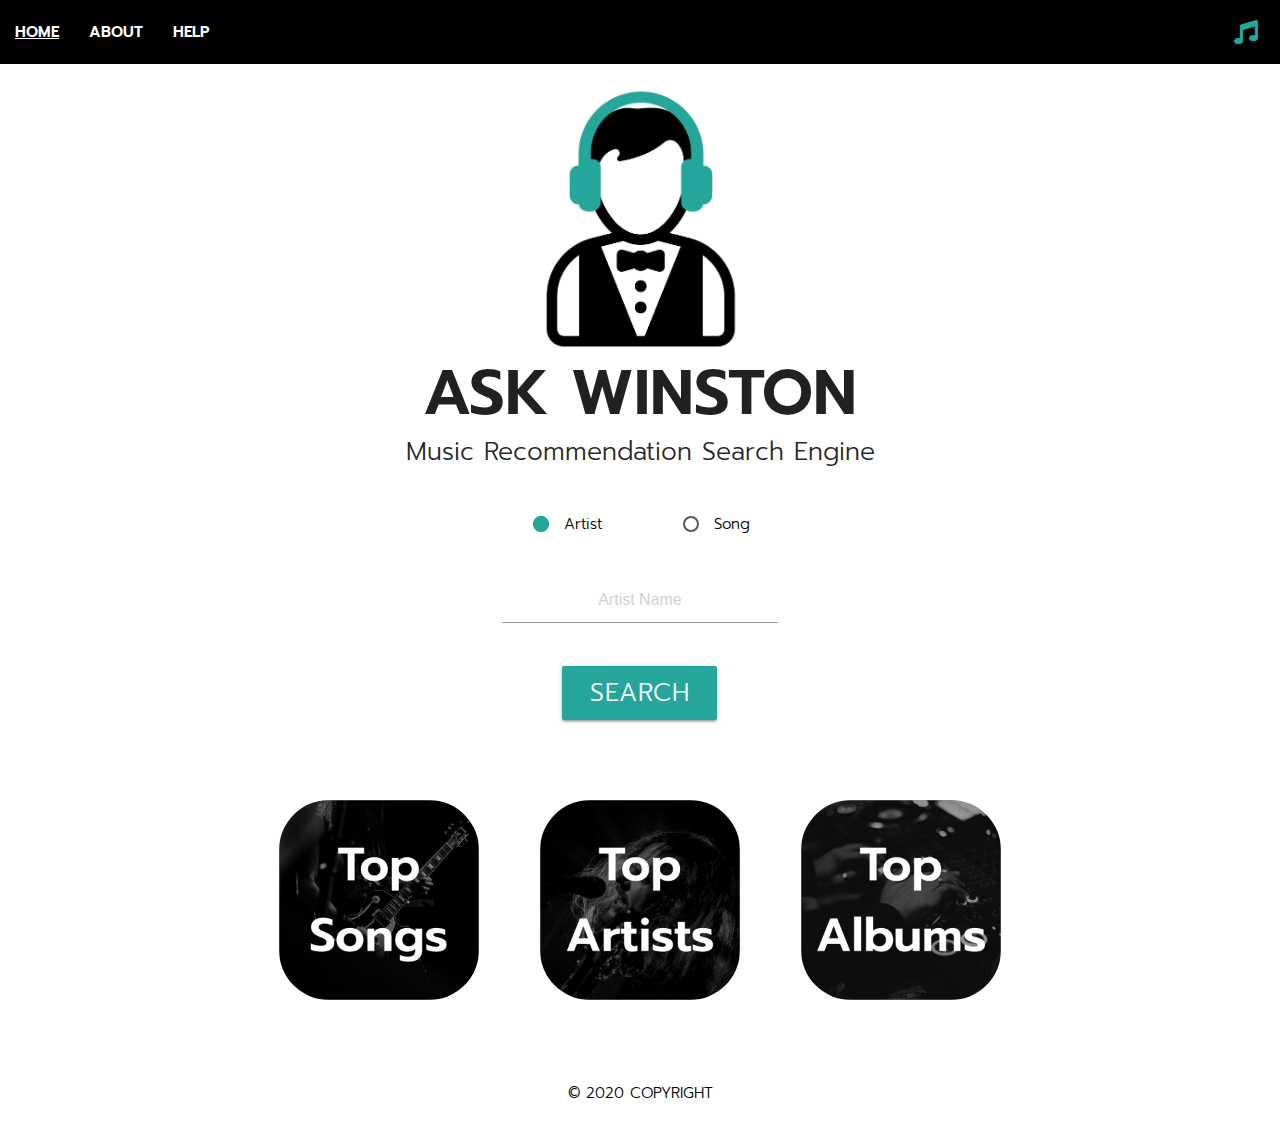
<file: index.html>
<!DOCTYPE html>
<html lang="en">
  <head>
    <meta charset="UTF-8" />
    <meta name="viewport" content="width=device-width, initial-scale=1.0" />
    <title>Ask Winston</title>
    <link rel="stylesheet" href="https://cdnjs.cloudflare.com/ajax/libs/font-awesome/5.11.2/css/all.css" />
    <link rel="icon" type="image/png" href="./assets/pics/note.png" />
    <link rel="stylesheet" href="https://cdnjs.cloudflare.com/ajax/libs/materialize/1.0.0/css/materialize.min.css" />
    <link href="https://fonts.googleapis.com/css2?family=Prompt:wght@200;300;600&display=swap" rel="stylesheet" />
    <link rel="stylesheet" href="./assets/styles.css" />
  </head>
  <body>
    <!--Navbar-->
    <header>
      <nav class="no-shadows">
        <div class="nav-wrapper">
          <a href="https://www.youtube.com/watch?v=oHg5SJYRHA0" target="_blank" class="brand-logo right" id="noteLogo"><i class="fa fa-music"></i></a>
          <a href="#" data-target="mobile-demo" class="sidenav-trigger"><i class="fas fa-bars"></i></a>
          <ul class="left hide-on-med-and-down">
            <li class="home-page active"><a href="./index.html">HOME</a></li>
            <li><a href="./about.html">ABOUT</a></li>
            <li><a href="./help.html">HELP</a></li>
          </ul>
        </div>
      </nav>
      <ul class="sidenav" id="mobile-demo">
        <li class="home-page active"><a href="./index.html">HOME</a></li>
        <li><a href="./about.html">ABOUT</a></li>
        <li><a href="./help.html">HELP</a></li>
      </ul>
    </header>
    <main>
      <div class="container">
        <!--Search Info Div-->
        <div class="searchInfo center-align">
          <!-- Logo -->
          <div class="row butlerdiv">
            <img src="./assets/pics/butler.png" alt="" class="butlerlogo"/>
          </div>
          <div class="row">
            <h1 id="askwinstonlogo">ASK WINSTON</h1>
            <h2 class="descriptiondiv">Music Recommendation Search Engine</h2>
          </div>
          <!-- Radio Buttons -->
          <div class="row s12">
            <form action="#">
              <p class="col s2 offset-m4">
                <label id="artistRadioBtn">
                  <input name="QuerySelect" type="radio" id="artistR2" checked/>
                  <span>Artist</span>
                </label>
              </p>
              <p class="col s2">
                <label id="songRadioBtn">
                  <input name="QuerySelect" type="radio" id="songR1">
                  <span>Song</span>
                </label>
              </p>
            </form>
          </div>
          <!-- Artist Form -->
          <div class="row artistForm center-align">
            <form class="col s12 m4 offset-m4">
              <div class="row">
                <div class="input-field col s12">
                  <input class="onlyArtistInput" type="text" class="validate" placeholder="Artist Name" />
                </div>
              </div>
              <button class="btn waves-effect waves-light btn-large submitArtistBtn" type="submit" name="action">Search</button>
            </form>
          </div>
          <!-- Song Form -->
          <div class="row songForm center-align hide">
            <form class="col s12 m6 offset-m3">
              <div class="row">
                <div class="input-field col s6">
                  <input class="songInput" type="text" class="validate" placeholder="Song Name" />
                </div>
                <div class="input-field col s6">
                  <input class="artistInput" type="text" class="validate" placeholder="Artist Name" />
                </div>
              </div>
              <button class="btn waves-effect waves-light btn-large submitBtn" type="submit" name="action">Search</button>
            </form>
          </div>
          <!-- Top Links -->
          <div class="row">
            <div class="col s4 right-align topLinks">
              <a href="#">
                <img src="./assets/pics/topsongs.png" alt="HTML tutorial" class="topImgs" data-type="top songs">
              </a>
            </div>
            <div class="col s4 center-align topLinks">
              <a href="#">
                <img src="./assets/pics/topartists.png" alt="HTML tutorial" class="topImgs" data-type="top artists">
              </a>
            </div>
            <div class="col s4 left-align topLinks">
              <a href="#">
                <img src="./assets/pics/topalbums.png" alt="HTML tutorial" class="topImgs" data-type="top albums">
              </a>
            </div>
          </div>
        </div>
        <!--Display Monthly Top Songs-->
        <div class="monthlyTopSongsDiv hide">
          <div class="row center-align">
            <h1>TOP SONGS</h1>
            <p class="monthlyText">Updated Monthly</p>
            <div class="monthlySongDiv"></div>
          </div>
        </div>
        <!--Display Monthly Top Artists-->
        <div class="monthlyTopArtistsDiv hide">
          <div class="row center-align">
            <h1>TOP ARTISTS</h1>
            <p class="monthlyText">Updated Monthly</p>
            <div class="monthlyArtistDiv"></div>
          </div>
        </div>
        <!-- Display Selected Artists Top Songs -->
        <div class="artistTopSongsInfoDiv hide">
          <div class="row artistTopSongInfo center-align">
            <h1>TOP SONGS</h1>
            <h2 class="artistTopSongH2"></h2>
            <button class="btn waves-effect waves-light returnArtistsTopBtn">Return to Results</button>
            <div class="artistTopSongDiv"></div>
          </div>
        </div>
        <!--Display Monthly Top Albums-->
        <div class="monthlyTopAlbumsDiv hide">
          <div class="row center-align">
            <h1>TOP ALBUMS</h1>
            <p class="monthlyText">Updated Monthly</p>
            <div class="monthlyAlbumDiv"></div>
          </div>
        </div>
        <!--Display Album Details-->
        <div class="albumDetailsDiv hide">
          <div class="row center-align">
            <h1>ALBUM DETAIL</h1>
            <button class="btn waves-effect waves-light returnBtn">Return to Results</button>
            <div class="albumDetailsInfo"></div>
            <div class="albumTrackTable center-align"></div>
          </div>
        </div>
        <!-- Display Similar Song Info Div -->
        <div class="songInfoDiv hide">
          <div class="row songInfo center-align">
            <h1>SIMILAR SONGS</h1>
            <div class="userSongDiv"></div>
          </div>
        </div>
        <!-- Lyric Modal -->
        <div id="modal1" class="lyricInfo center-align modal">
          <div class="modal-content">
            <h1 class="songLyric"></h1>
            <h2 class="artistLyric"></h2>
            <p class="lyric"></p>
          </div>
          <!-- <div class="modal-footer">
            <a href="#!" class="modal-close waves-effect waves-green btn-flat">x</a>
          </div> -->
        </div>
        <!-- Display Similar Artist Info Div -->
        <div class="artistInfoDiv hide">
          <div class="artistInfo center-align">
            <h1>SIMILAR ARTISTS</h1>
            <div class="userArtistChoice"></div>
            <div class="row userArtistDiv"></div>
          </div>
        </div>
        <!-- Display Top Songs Div -->
        <div class="topSongsInfoDiv hide">
          <div class="row topSongInfo center-align">
            <h1>TOP SONGS</h1>
            <h2 class="userTopSongH2"></h2>
            <button class="btn waves-effect waves-light returnArtistsBtn">Return to Results</button>
            <div class="userTopSongDiv"></div>
          </div>
        </div>
      </div>
    </main>
    <footer class="page-footer">
      <div class="container">
        <p class="copyright-text center-align">© 2020 COPYRIGHT</p>
      </div>
    </footer>
    <!--Scripts and JQuery-->
    <script src="https://code.jquery.com/jquery-3.5.1.min.js" integrity="sha256-9/aliU8dGd2tb6OSsuzixeV4y/faTqgFtohetphbbj0=" crossorigin="anonymous"></script>
    <script src="https://cdnjs.cloudflare.com/ajax/libs/materialize/1.0.0/js/materialize.min.js"></script>
    <!-- <script src="./assets/scripts/script.js"></script> -->
    <script src="./assets/scripts/songScript.js"></script>
    <script src="./assets/scripts/artistScript.js"></script>
    <script src="assets/scripts/topScript.js"></script>
  </body>
</html>
</file>
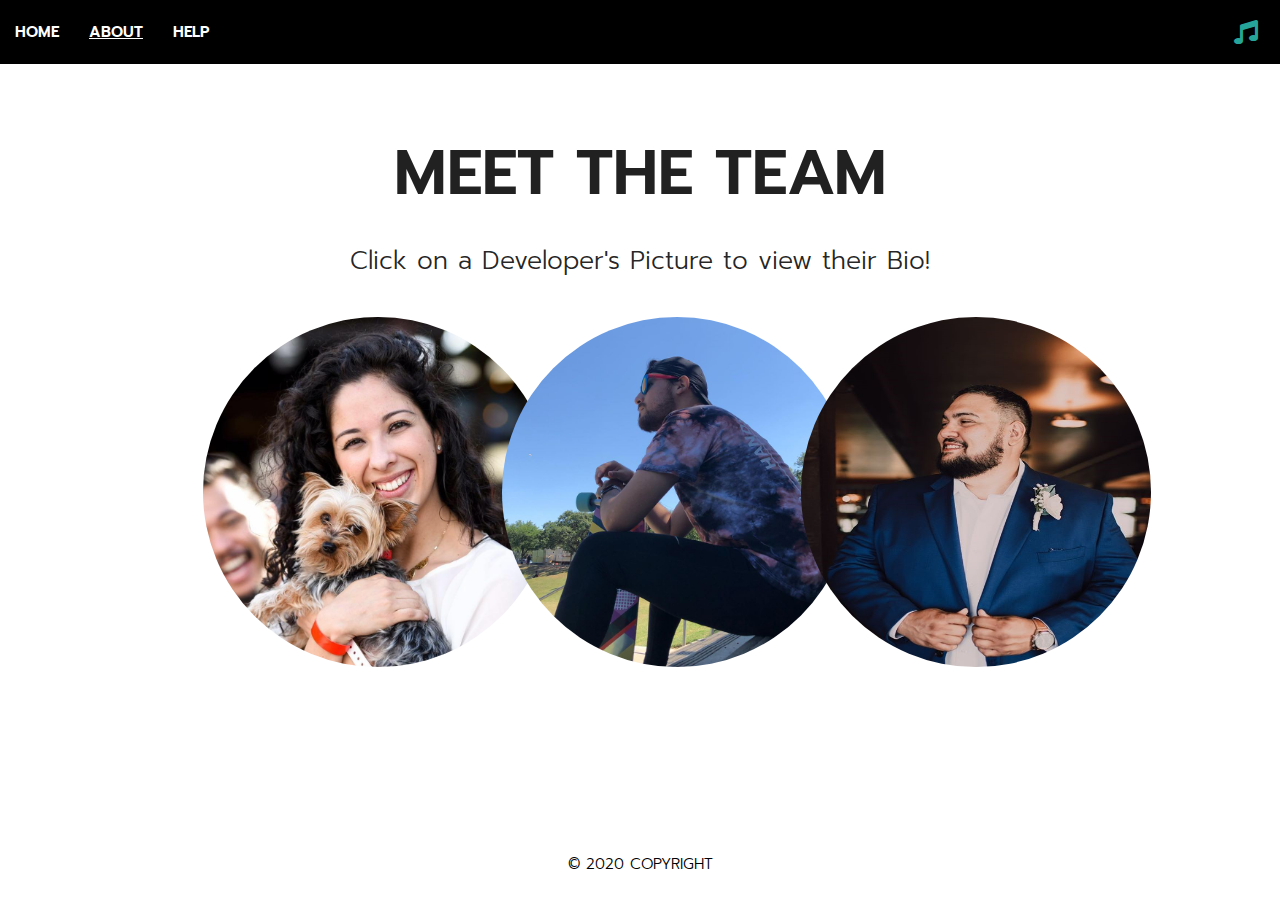
<file: about.html>
<!DOCTYPE html>
<html lang="en">
  <head>
    <meta charset="UTF-8" />
    <meta name="viewport" content="width=device-width, initial-scale=1.0" />
    <title>About</title>
    <link rel="stylesheet" href="https://cdnjs.cloudflare.com/ajax/libs/font-awesome/5.11.2/css/all.css" />
    <link rel="icon" type="image/png" href="./assets/pics/note.png" />
    <link rel="stylesheet" href="https://cdnjs.cloudflare.com/ajax/libs/materialize/1.0.0/css/materialize.min.css" />
    <link href="https://fonts.googleapis.com/css2?family=Prompt:wght@200;300;600&display=swap" rel="stylesheet" />
    <link rel="stylesheet" href="./assets/styles.css" />
  </head>
  <body>
    <!--Navbar-->
    <header>
      <nav class="no-shadows">
        <div class="nav-wrapper">
          <a href="https://www.youtube.com/watch?v=oHg5SJYRHA0" target="_blank" class="brand-logo right" id="noteLogo"><i class="fa fa-music"></i></a>
          <a href="#" data-target="mobile-demo" class="sidenav-trigger"><i class="fas fa-bars"></i></a>
          <ul class="left hide-on-med-and-down">
            <li><a href="./index.html">HOME</a></li>
            <li class="active"><a href="./about.html">ABOUT</a></li>
            <li><a href="./help.html">HELP</a></li>
          </ul>
        </div>
      </nav>
      <ul class="sidenav" id="mobile-demo">
        <li><a href="./index.html">HOME</a></li>
        <li class="active"><a href="./about.html">ABOUT</a></li>
        <li><a href="./help.html">HELP</a></li>
      </ul>
    </header>
    <main>
      <!--Dev Team Title-->
      <div class="container center-align">
        <div class="row">
          <h1 class="aboutH1">MEET THE TEAM</h1>
          <h2>Click on a Developer's Picture to view their Bio!</h2>
          <button class="hide btn waves-effect waves-light" id="meetDevBtn">BACK</button>
        </div>
        <!--Dev Team images and bios-->
        <div class="center-align dev-pics">
          <div class="row">
            <div class="col s4" id="inezImageCol">
              <input type="image" id="inezImage" src="./assets/pics/inez.jpg" alt="young-hispanic-female-holding-small-dog" class="circle" height="350" width="350" />
            </div>
            <div class="col s4" id="marcImageCol">
              <input type="image" id="marcImage" src="./assets/pics/marc.jpg" alt="young-hispanic-male-sitting-on-bench" class="circle" height="350" width="350" />
            </div>
            <div class="col s4" id="ramonImageCol">
              <input type="image" id="ramonImage" src="./assets/pics/ramon.jpg" alt="young-hispanic-male-posing" class="circle" height="350" width="350" />
            </div>
          </div>
          <div class="row">
            <p class="col hide" id="inezBio">
              Inez Escandon is enrolled in UT’s Coding and Programming Bootcamp and working to transition out of her career in Education. She is currently working as an elementary teacher in which she
              has 10 years experience. She graduated with a Bachelor’s Degree in Bilingual Education from the University of Texas at Austin and a Master’s Degree in Instructional Technology.
            </p>
            <p class="col hide" id="marcBio">
              Marc is currently enrolled in the Houston Coding Bootcamp provided by the University of Texas at Austin. His attendance is the first step in what he hopes to be a career change as a Web
              Developer. His career thus far has seen him working as an IT Professional and Customer Support Specialist across various organizations for ~6 years after getting his degree in Management
              Information Systems from the Mays Business School at TAMU.
            </p>
            <p class="col hide" id="ramonBio">
              Ramon is currently a student at the University of Texas at University of Houston Coding Bootcamp. He has joined this coding bootcamp with hopes of transitioning out of his almost decade
              long career in oil and gas into a career in Web Development. Ramon has seen many sides of oil and gas from the floor of a rig and production management to field equipment sales and
              logistics.
            </p>
          </div>
        </div>
      </div>
    </main>
    <!--Footer-->
    <footer class="page-footer">
      <div class="container">
        <p class="copyright-text center-align">© 2020 COPYRIGHT</p>
      </div>
    </footer>
    <!--Scripts and JQuery-->
    <script src="https://code.jquery.com/jquery-3.5.1.min.js" integrity="sha256-9/aliU8dGd2tb6OSsuzixeV4y/faTqgFtohetphbbj0=" crossorigin="anonymous"></script>
    <script src="https://cdnjs.cloudflare.com/ajax/libs/materialize/1.0.0/js/materialize.min.js"></script>
    <script src="./assets/scripts/songScript.js"></script>
    <script src="./assets/scripts/artistScript.js"></script>
    <script src="./assets/scripts/topScript.js"></script>
    <script src="./assets/scripts/aboutScript.js"></script>
  </body>
</html>
</file>
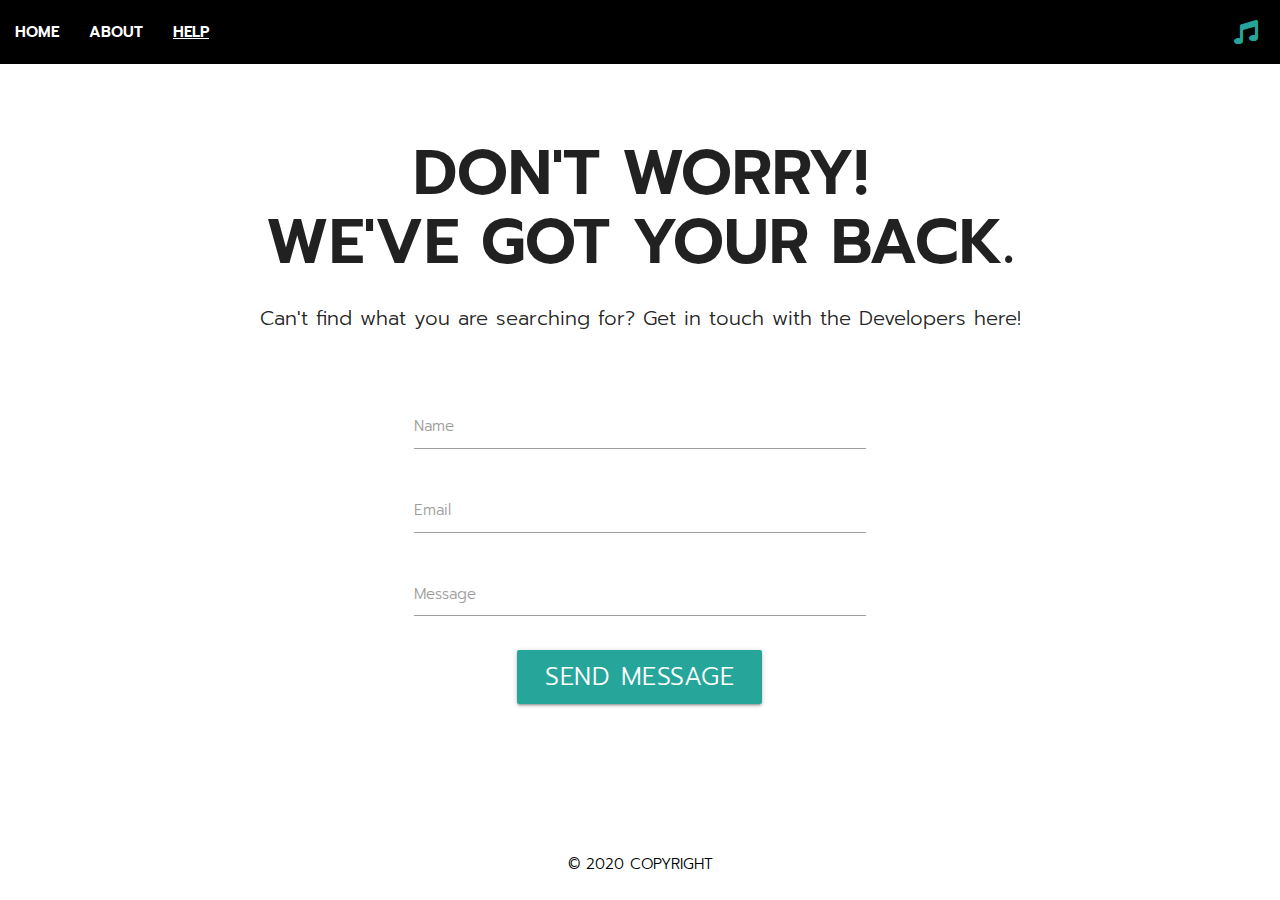
<file: help.html>
<!DOCTYPE html>
<html lang="en">
  <head>
    <meta charset="UTF-8" />
    <meta name="viewport" content="width=device-width, initial-scale=1.0" />
    <title>Help</title>
    <link rel="stylesheet" href="https://cdnjs.cloudflare.com/ajax/libs/font-awesome/5.11.2/css/all.css" />
    <link rel="icon" type="image/png" href="./assets/pics/note.png" />
    <link rel="stylesheet" href="https://cdnjs.cloudflare.com/ajax/libs/materialize/1.0.0/css/materialize.min.css" />
    <link href="https://fonts.googleapis.com/css2?family=Prompt:wght@200;300;600&display=swap" rel="stylesheet">
    <link rel="stylesheet" href="./assets/styles.css" />
  </head>
  <body>

    <!--Navbar-->
    <header>
      <nav class="no-shadows">
        <div class="nav-wrapper">
          <a href="https://www.youtube.com/watch?v=oHg5SJYRHA0" target="_blank" class="brand-logo right" id="noteLogo"><i class="fa fa-music"></i></a>
          <a href="#" data-target="mobile-demo" class="sidenav-trigger"><i class="fas fa-bars"></i></a>
          <ul class="left hide-on-med-and-down">
            <li><a href="./index.html">HOME</a></li>
            <li><a href="./about.html">ABOUT</a></li>
            <li class="active"><a href="./help.html">HELP</a></li>
          </ul>
        </div>
      </nav>

      <ul class="sidenav" id="mobile-demo">
        <li><a href="./index.html">HOME</a></li>
        <li><a href="./about.html">ABOUT</a></li>
        <li class="active"><a href="./help.html">HELP</a></li>
      </ul>
    </header>

  <main>
    <div class="container center-align">
        <h1>DON'T WORRY!<br>WE'VE GOT YOUR BACK.</h1>
        <P class="help-tag">Can't find what you are searching for?  Get in touch with the Developers here!</P>
    </div>
    <div class="container">
      <div class="row">
          <div class="col m10 offset-m1 s12">
              <div class="row">
                  <form class="col m8 offset-m2 s12">
                          <div class="input-field col s12">
                              <input id="name" type="text">
                              <label for="name">Name</label>
                          </div>
                          <div class="input-field col s12">
                              <input id="email" type="email" class="form-input">
                              <label for="email">Email</label>
                          </div>
                          <div class="input-field col s12">
                            <textarea id="message" class="materialize-textarea"></textarea>
                            <label for="message">Message</label>
                          </div>
                      
                      <div class="divider"></div>
                      <div class="row">
                          <div class="col m12">
                           <p class="center-align"><button class="btn btn-large waves-effect waves-light messageBtn" type="button" name="action">Send Message</button></p>
                          </div>
                      </div>
                  </form>
              </div>
          </div>
      </div>
  </div>
  </main>
    
    <footer class="page-footer">
        <div class="container">
          <p class="copyright-text center-align">© 2020 COPYRIGHT</p>
        </div>
    </footer>

    <!--Scripts and JQuery-->
    <script src="https://code.jquery.com/jquery-3.5.1.min.js" integrity="sha256-9/aliU8dGd2tb6OSsuzixeV4y/faTqgFtohetphbbj0=" crossorigin="anonymous"></script>
    <script src="https://cdnjs.cloudflare.com/ajax/libs/materialize/1.0.0/js/materialize.min.js"></script>
    <!-- <script src="./assets/scripts/script.js"></script> -->
    <script src="./assets/scripts/songScript.js"></script>
    <script src="./assets/scripts/artistScript.js"></script>
    <script src="assets/scripts/topScript.js"></script>
  </body>
</html>
</file>
<file: assets/styles.css>
nav {
  background-color: black;
  color: white;
}

body {
  display: flex;
  min-height: 100vh;
  flex-direction: column;
  font-family: "Prompt", sans-serif;
  font-weight: 300;
}

main {
  flex: 1 0 auto;
}

h1,
nav {
  font-family: "Prompt", sans-serif;
  font-weight: 600;
}

h1 {
  margin-top: 75px;
}

h3 {
  font-size: 20px;
  font-family: "Prompt", sans-serif;
  font-weight: 300;
}

p {
  margin-bottom: 5px;
  margin-top: 5px;
}

img {
  height: 100%;
}

audio {
  margin-top: 28px;
}

.fa-map-marker:hover,
.fa-envelope:hover,
.fa-phone:hover {
  color: #f5c002;
}

a:hover,
.fa-map-marker,
.fa-envelope,
.fa-phone,
#noteLogo {
  color: #26a69a;
}

.sidenav {
  width: 200px;
}

.active {
  text-decoration: underline;
}

.no-shadows {
  box-shadow: none !important;
}

.descriptiondiv {
  margin-top: 10px;
}

.butlerdiv {
  margin-top: 20px;
  margin-bottom: 0px;
}

.butlerlogo {
  width: 225px;
}

h2,
.submitBtn,
.submitArtistBtn,
.messageBtn,
.goBackBtn {
  font-size: 25px;
  font-family: "Prompt", sans-serif;
  font-weight: 300;
}

.toast {
  background-color: #f5c002;
  color: black;
}

.topLinks {
  margin-top: 60px;
}

.topImgs {
  width: 200px;
  border-radius: 50px;
}

.topImgs:hover {
  box-shadow: 0 4px 8px 0 rgba(0, 0, 0, 0.2), 0 6px 20px 0 rgba(0, 0, 0, 0.19);
}

.hide {
  display: none;
}

.albumImg {
  width: 100%;
}

.monthlyText {
  margin-bottom: 75px;
  font-size: 24px;
}

.card-title {
  text-shadow: 2px 2px 5px black;
}

.card-image {
  height: 295px;
}

.card-content {
  height: 215px;
  overflow: scroll;
}

.album-image {
  height: auto;
}

.album-content {
  height: 150px;
  overflow: scroll;
}

.songInfoDiv,
.topSongsInfoDiv {
  margin-top: 10px;
}

.songData,
.topSongData {
  font-family: "Prompt", sans-serif;
  font-weight: 600;
  font-size: 18px;
}

.userSongDiv,
.userArtistChoice,
.userTopSongDiv {
  margin-bottom: 75px;
}

.lyricsBtn {
  font-family: "Prompt", sans-serif;
  font-weight: 300;
  margin-top: 38px;
}

.lyricsAlbumBtn {
  margin-top: 0px;
}

.audioAlbum {
  margin-top: 8px;
}

.albumName {
  margin-top: 65px;
  font-weight: 600;
  font-size: 40px;
}

.artistName {
  font-size: 25px;
}

.returnBtn {
  margin-top: 15px;
  margin-bottom: 25px;
}

.songChoice,
.userArtistChoice,
.topSong {
  font-family: "Prompt", sans-serif;
  font-weight: 600;
  font-size: 24px;
}

.artistChoice {
  font-family: "Prompt", sans-serif;
  font-weight: 300;
  font-size: 24px;
}

.songLyric {
  font-size: 50px;
}

.topSongDiv,
.userTopSongDiv {
  margin-top: 75px;
}

.page-footer {
  background-color: transparent;
  color: black;
  font-family: "Prompt", sans-serif;
  font-weight: 300;
  margin-top: 30px;
  margin-bottom: 20px;
}

.aboutH1 {
  margin-bottom: 40px;
}

.help-tag {
  font-family: "Prompt", sans-serif;
  font-weight: 300;
  font-size: 20px;
  margin-bottom: 55px;
}

#askwinstonlogo {
  margin-top: 0px;
  margin-bottom: 10px;
}

#noteLogo:hover {
  color: white;
}

#songRadioBtn,
#artistRadioBtn {
  color: black;
}

::-webkit-input-placeholder {
  text-align: center;
}

:-moz-placeholder {
  /* Firefox 18- */
  text-align: center;
}

::-moz-placeholder {
  /* Firefox 19+ */
  text-align: center;
}

:-ms-input-placeholder {
  text-align: center;
}

#homeAddress:hover,
#contactPhone:hover,
#email:hover,
#inezImage:hover,
#marcImage:hover,
#ramonImage:hover {
  -ms-transform: scale(1.5);
  -webkit-transform: scale(1.5);
  transform: scale(1.5);
}

#homeAddress,
#contactPhone,
#email,
#inezImage,
#marcImage,
#ramonImage {
  transition: transform 0.5s ease;
}

#inezBio,
#marcBio,
#ramonBio {
  font-size: 18px;
}

#meetDevBtn {
  margin-bottom: 15px;
}
</file>
